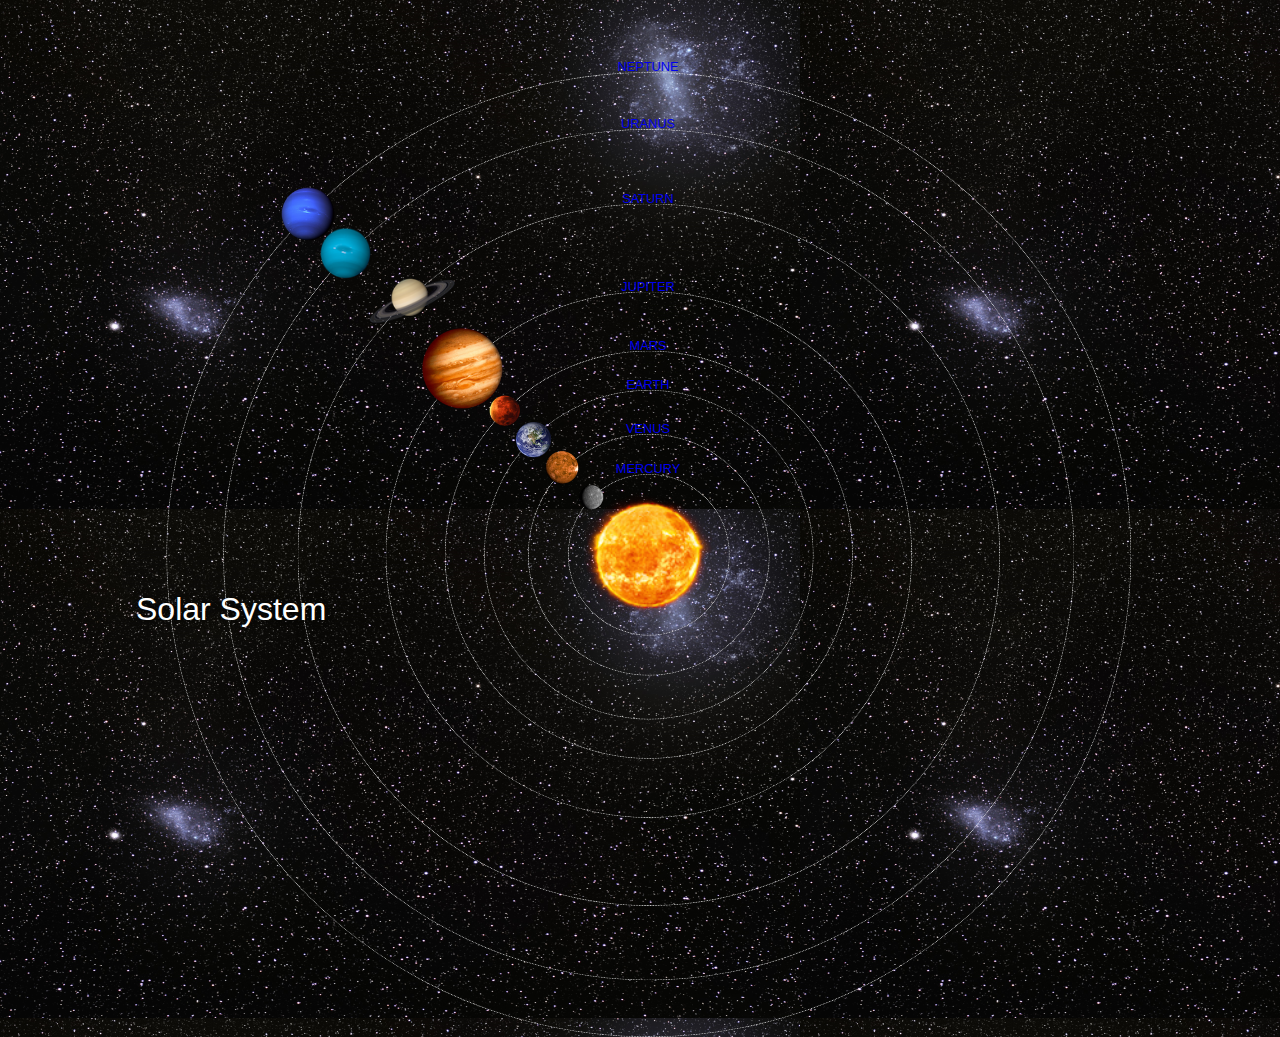
<file: index.html>
<!DOCTYPE html>
<html>
    <head>
        <title>Solar Ssytem</title>
        <link rel="stylesheet" href="style.css"/>
    </head>
    <body>
        <div class="container">
            <h1>Solar System</h1>
            <a href="sun.html"><img src="images/sun.png" class="sun"></a>

            <div class="neptune-orbit">
            <a href="neptune.html"><img src="images/neptune.png" class="neptune"/></a>
            </div>
            <div class="neptune-label" id="label-box">
                <a href="neptune.html">NEPTUNE</a>
            </div>
            <div class="uranus-orbit">
                <a href="uranus.html"><img src="images/uranus.png" class="uranus"/></a>
                </div>
                <div class="uranus-label" id="label-box">
                    <a href="uranus.html">URANUS</a>
                </div>
                <div class="saturn-orbit">
                    <a href="saturn.html"><img src="images/saturn.png" class="saturn"/></a>
                    </div>
                    <div class="saturn-label" id="label-box">
                        <a href="saturn.html">SATURN</a>
                    </div>
                    <div class="jupiter-orbit">
                        <a href="jupiter.html"><img src="images/jupiter.png" class="jupiter"/></a>
                        </div>
                        <div class="jupiter-label" id="label-box">
                            <a href="jupiter.html">JUPITER</a>
                        </div>   
                        <div class="mars-orbit">
                            <a href="mars.html"><img src="images/mars.png" class="mars"/></a>
                            </div>
                            <div class="mars-label" id="label-box">
                                <a href="mars.html">MARS</a>
                            </div> 
                            <div class="earth-orbit">
                                <a href="earth.html"><img src="images/earth.png" class="earth"/></a>
                                </div>
                                <div class="earth-label" id="label-box">
                                    <a href="earth.html">EARTH</a>
                                </div> 
                                <div class="venus-orbit">
                                    <a href="venus.html"><img src="images/venus.png" class="venus"/></a>
                                    </div>
                                    <div class="venus-label" id="label-box">
                                        <a href="venus.html">VENUS</a>
                                    </div> 
                                    <div class="mercury-orbit">
                                        <a href="mercury.html"><img src="images/mercury.png" class="mercury"/></a>
                                        </div>
                                        <div class="mercury-label" id="label-box">
                                            <a href="mercury.html">MERCURY</a>
                                        </div> 
        </div>
    </body>
</html>
</file>
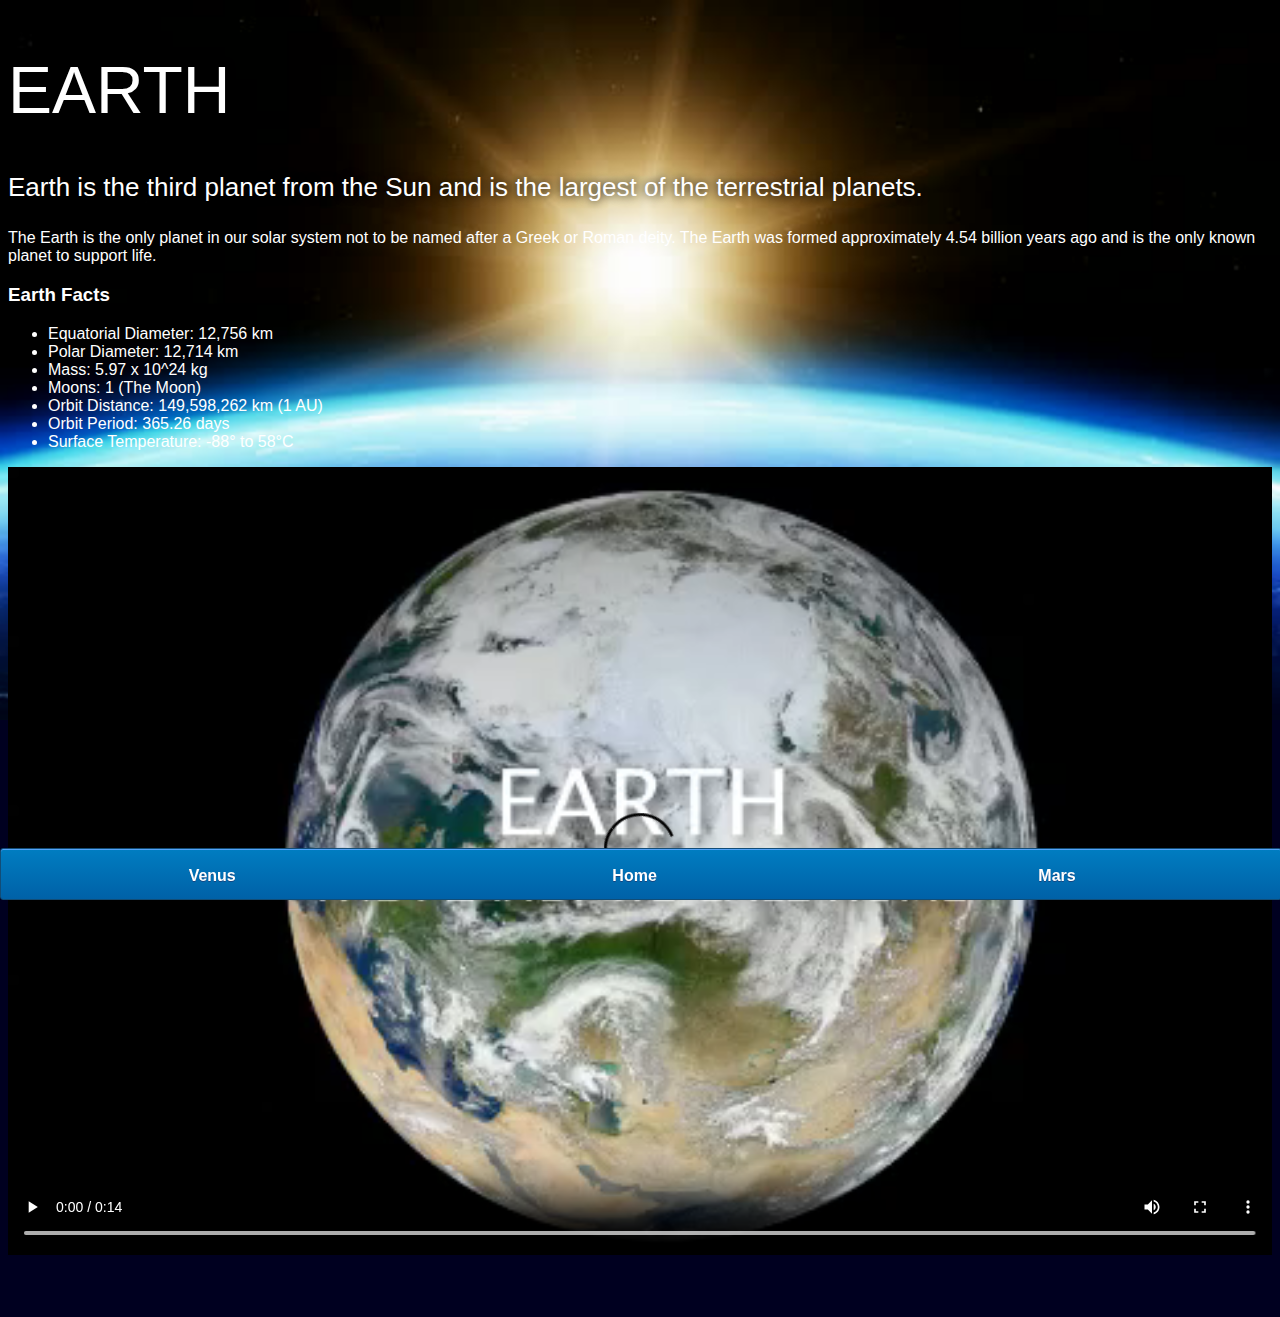
<file: earth.html>
<!DOCTYPE html>
<html>
    <head>
        <title>Solar System</title>
        <link rel="stylesheet" href="style-pages.css">
    </head>
    <body>
        <div class="main">
            <div class="content">
                <h1>Earth</h1>
                <p class="intro">
                    Earth is the third planet from the Sun and is the largest of the terrestrial planets. 
                </p>             

                <p>
                    The Earth is the only planet in our solar system not to be named after a Greek or Roman deity. The Earth was formed approximately 4.54 billion years ago and is the only known planet to support life.
                </p>

                <h3>Earth Facts</h3>
                <ul>
                    <li>Equatorial Diameter:	12,756 km</li>
                    <li>Polar Diameter:	12,714 km</li>
                    <li>Mass:	5.97 x 10^24 kg</li>
                    <li>Moons:	1 (The Moon)</li>
                    <li>Orbit Distance:	149,598,262 km (1 AU)</li>
                    <li>Orbit Period:	365.26 days</li>
                    <li>Surface Temperature:	-88&deg; to 58&deg;C</li>
                </ul>
                <video class="video" controls>
                    <source src="videos/earth-video.mp4" type="video/mp4">
                </video>

            </div>
            <div class="tabs-bottom">
                <a href="venus.html">Venus</a>
                <a href="index.html">Home</a>
                <a href="mars.html">Mars</a>
            </div>
        </div>
    </body>
</html>
</file>
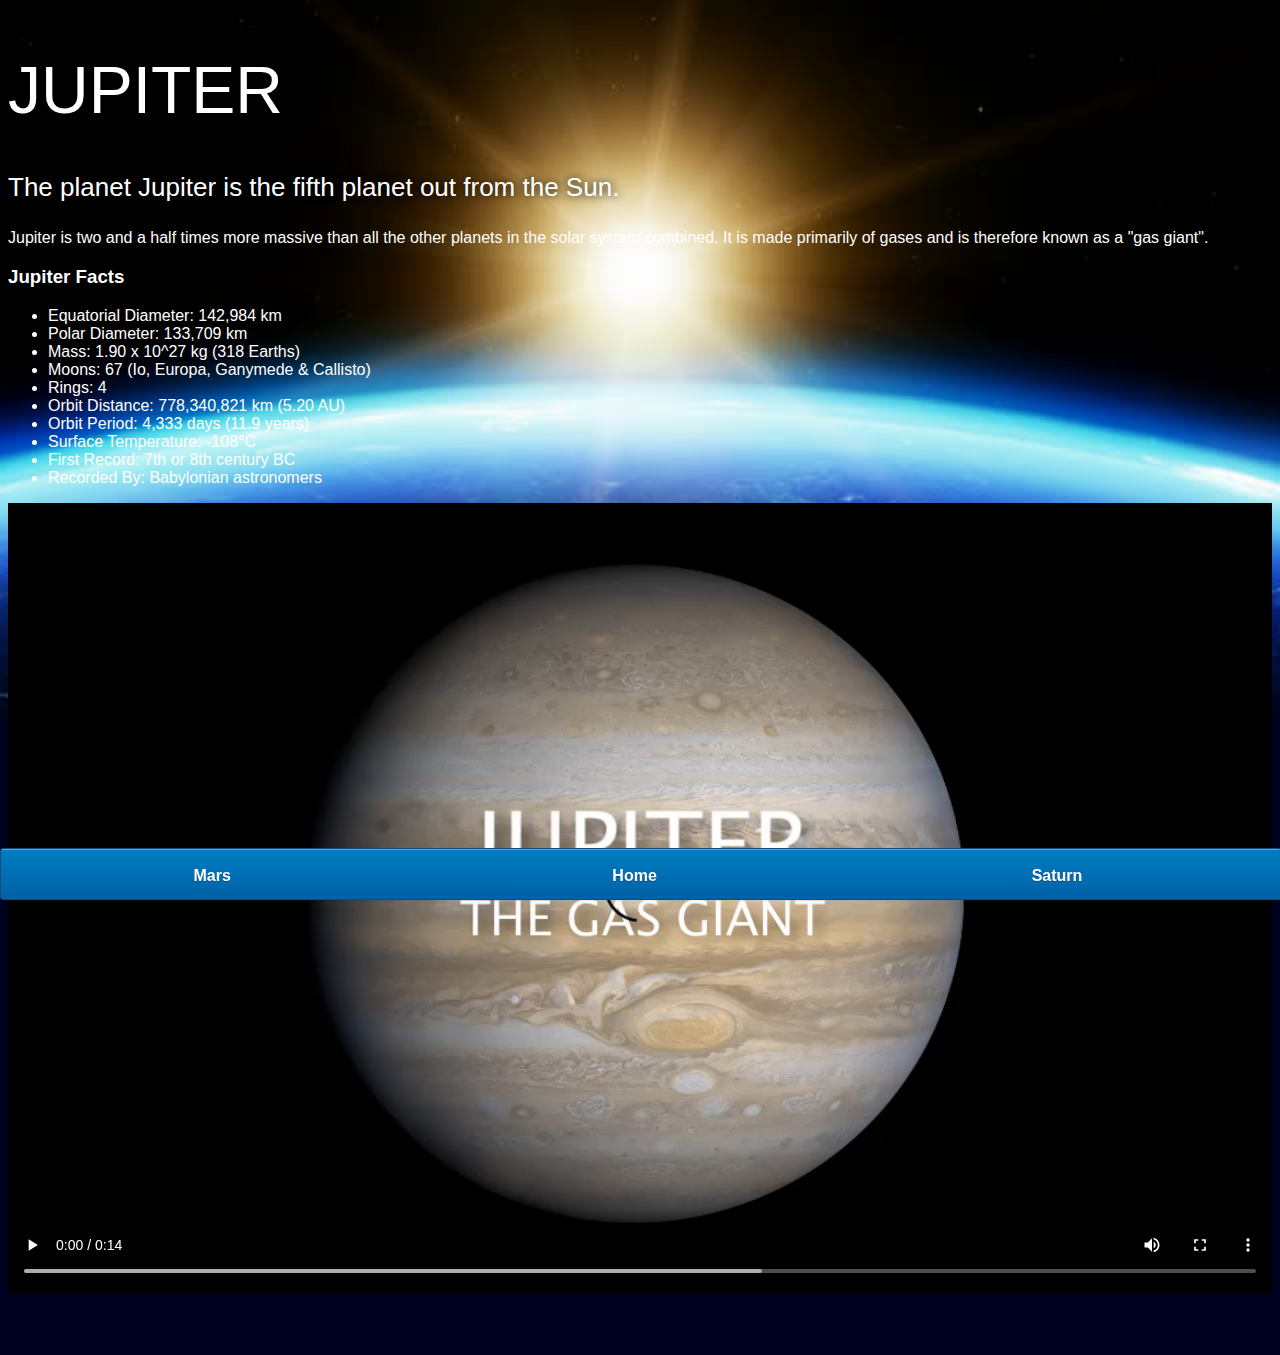
<file: jupiter.html>
<!DOCTYPE html>
<html>
    <head>
        <title>Solar System</title>
        <link rel="stylesheet" href="style-pages.css">
    </head>
    <body>
        <div class="main">
            <div class="content">
                <h1>Jupiter</h1>
                <p class="intro">
                    The planet Jupiter is the fifth planet out from the Sun.
                </p>             

                <p>
                    Jupiter is two and a half times more massive than all the other planets in the solar system combined. It is made primarily of gases and is therefore known as a "gas giant".
                </p>

                <h3>Jupiter Facts</h3>
                <ul>
                    <li>Equatorial Diameter:	142,984 km</li>
                    <li>Polar Diameter:	133,709 km</li>
                    <li>Mass:	1.90 x 10^27 kg (318 Earths)</li>
                    <li>Moons:	67 (Io, Europa, Ganymede & Callisto)</li>
                    <li>Rings:	4</li>
                    <li>Orbit Distance:	778,340,821 km (5.20 AU)</li>
                    <li>Orbit Period:	4,333 days (11.9 years)</li>
                    <li>Surface Temperature:	-108&deg;C</li>
                    <li>First Record:	7th or 8th century BC</li>
                    <li>Recorded By:	Babylonian astronomers</li>
                </ul>
                <video class="video" controls>
                    <source src="videos/jupiter-video.mp4" type="video/mp4">
                </video>


            </div>
            <div class="tabs-bottom">
                <a href="mars.html">Mars</a>
                <a href="index.html">Home</a>
                <a href="saturn.html">Saturn</a>

            </div>
        </div>
    </body>
</html>
</file>
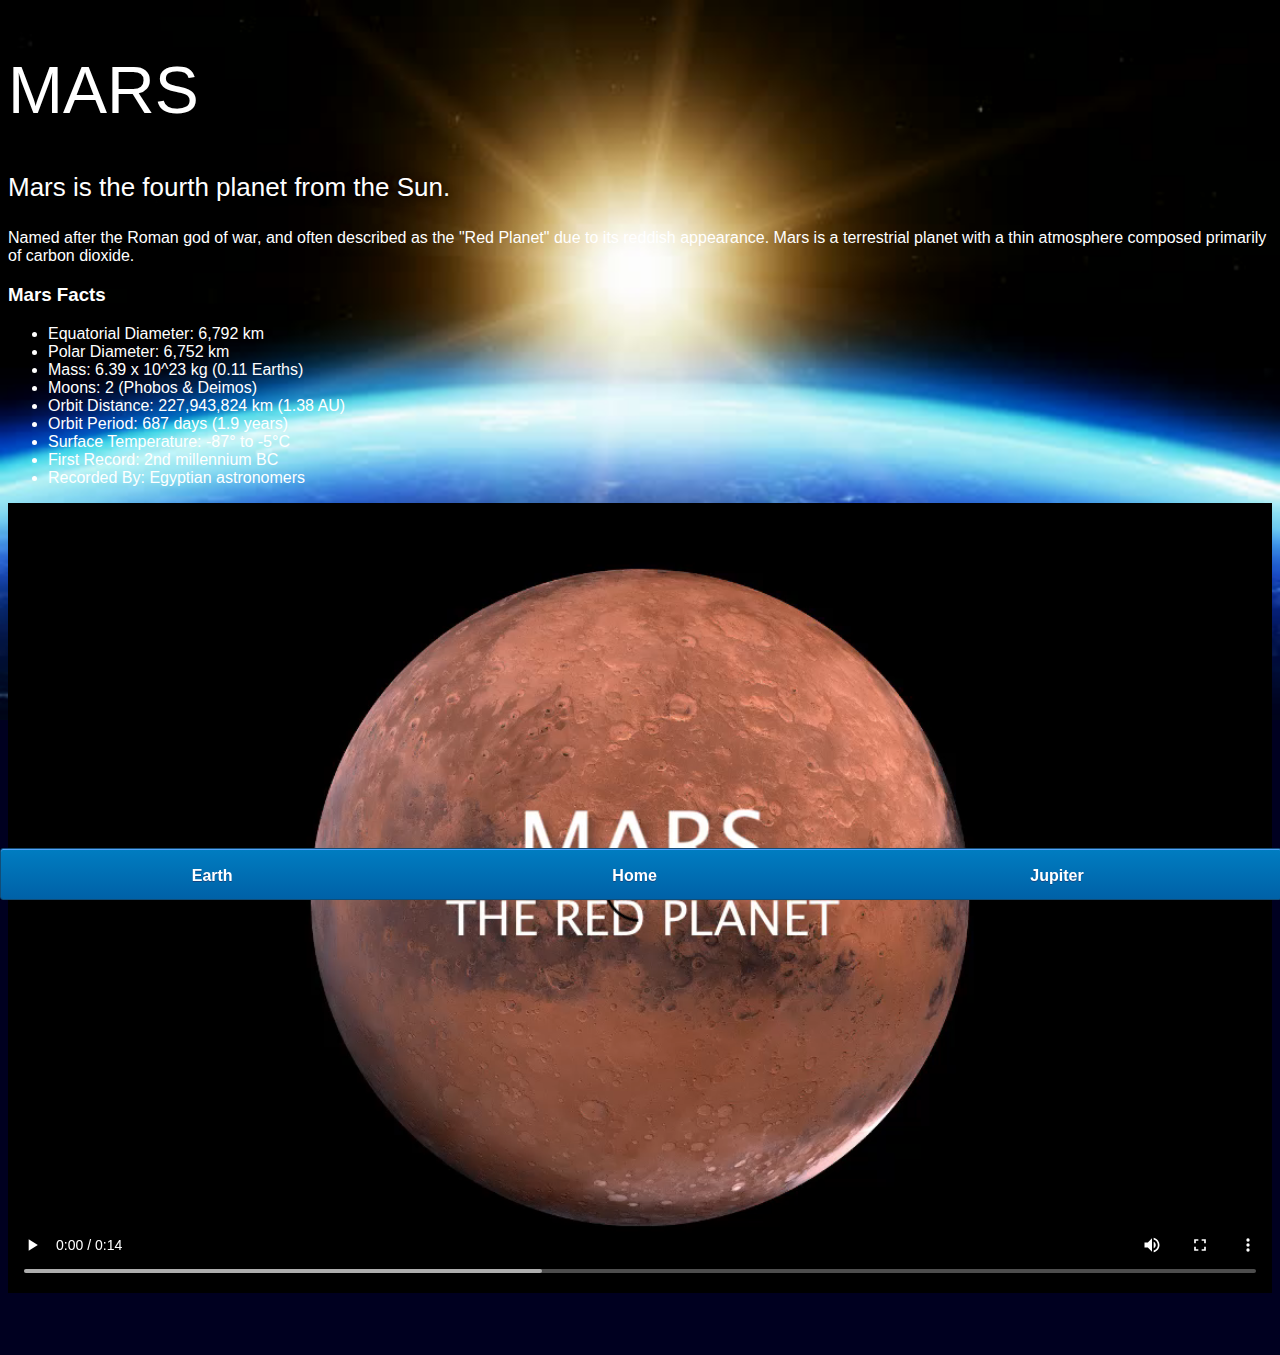
<file: mars.html>
<!DOCTYPE html>
<html>
    <head>
        <title>Solar System</title>
        <link rel="stylesheet" href="style-pages.css">
    </head>
    <body>
        <div class="main">
            <div class="content">
                <h1>Mars</h1>
                <p class="intro">
                    Mars is the fourth planet from the Sun.  
                </p>             

                <p>
                    Named after the Roman god of war, and often described as the "Red Planet" due to its reddish appearance. Mars is a terrestrial planet with a thin atmosphere composed primarily of carbon dioxide.
                </p>

                <h3>Mars Facts</h3>
                <ul>
                    <li>Equatorial Diameter:	6,792 km</li>
                    <li>Polar Diameter:	6,752 km</li>
                    <li>Mass:	6.39 x 10^23 kg (0.11 Earths)</li>
                    <li>Moons:	2 (Phobos & Deimos)</li>
                    <li>Orbit Distance:	227,943,824 km (1.38 AU)</li>
                    <li>Orbit Period:	687 days (1.9 years)</li>
                    <li>Surface Temperature:	-87&deg; to -5&deg;C</li>
                    <li>First Record:	2nd millennium BC</li>
                    <li>Recorded By:	Egyptian astronomers</li>
                </ul>
                <video class="video" controls>
                    <source src="videos/mars-video.mp4" type="video/mp4">
                </video>

            </div>
            <div class="tabs-bottom">
                <a href="earth.html">Earth</a>
                <a href="index.html">Home</a>
                <a href="jupiter.html">Jupiter</a>

            </div>
        </div>
    </body>
</html>
</file>
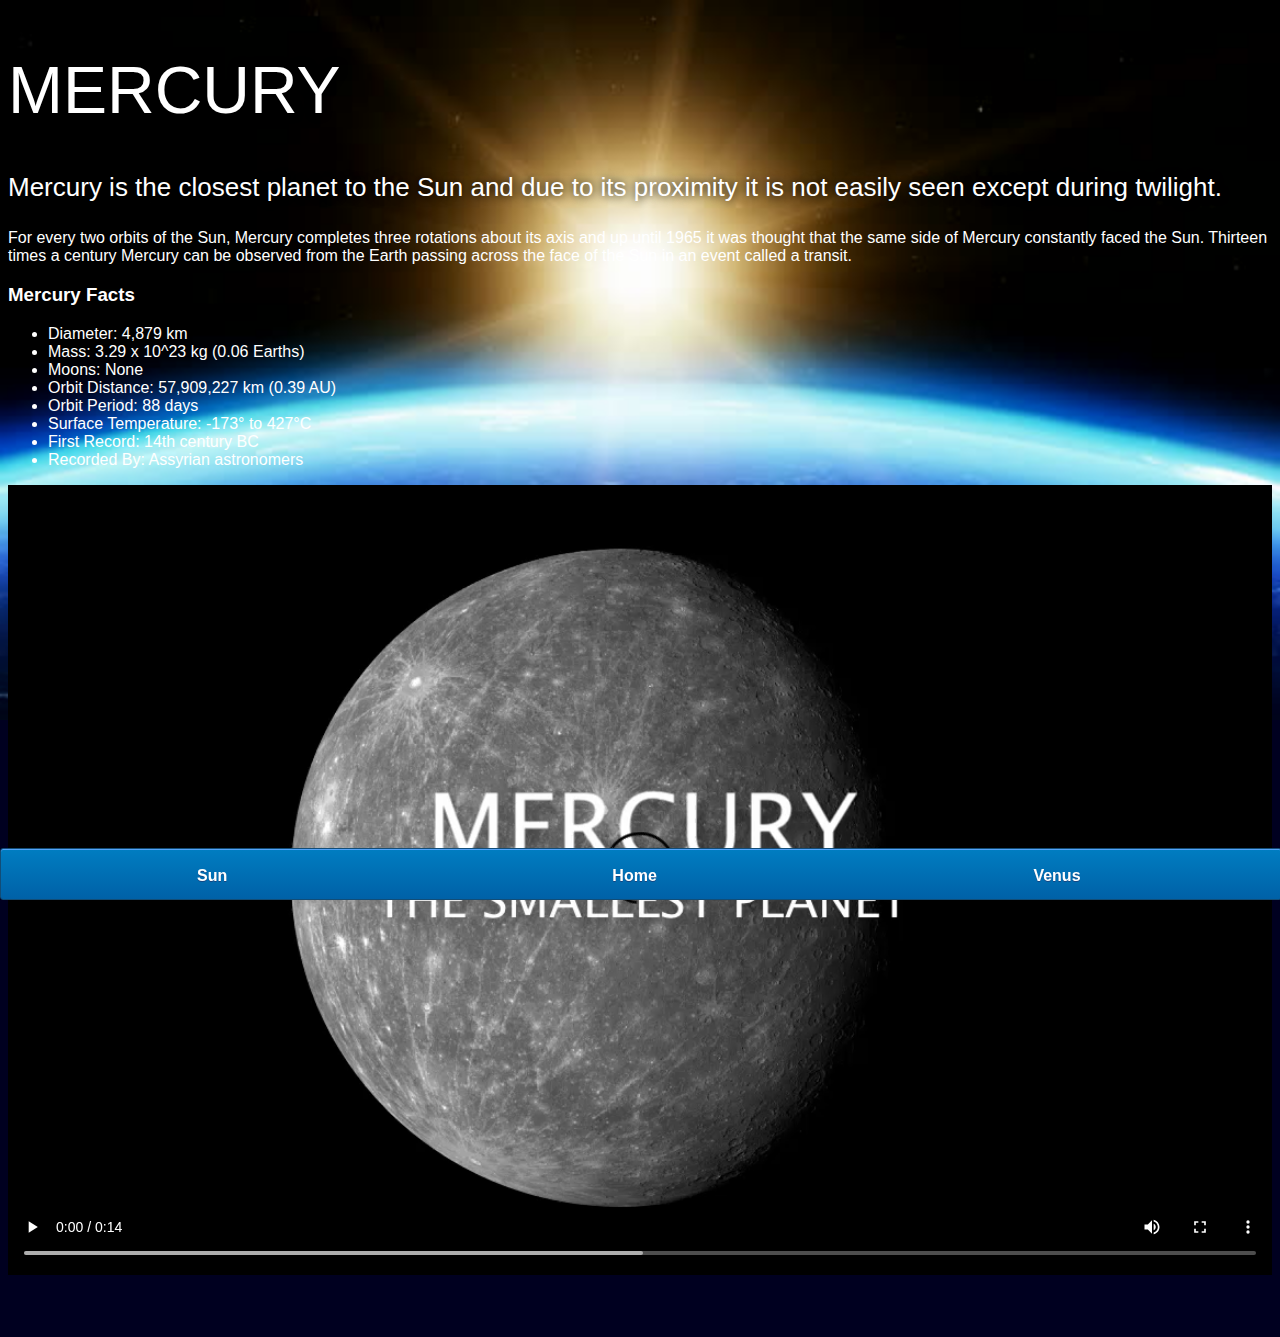
<file: mercury.html>
<!DOCTYPE html>
<html>
    <head>
        <title>Solar System</title>
        <link rel="stylesheet" href="style-pages.css">
    </head>
    <body>
        <div class="main">
            <div class="content">
                
<h1>Mercury</h1>
<p class="intro">
    Mercury is the closest planet to the Sun and due to its proximity it is not easily seen except during twilight. 
</p>             

<p>
    For every two orbits of the Sun, Mercury completes three rotations about its axis and up until 1965 it was thought that the same side of Mercury constantly faced the Sun. Thirteen times a century Mercury can be observed from the Earth passing across the face of the Sun in an event called a transit.
</p>

<h3>Mercury Facts</h3>
<ul>
    <li>Diameter:	4,879 km</li>
    <li>Mass:	3.29 x 10^23 kg (0.06 Earths)</li>
    <li>Moons:	None</li>
    <li>Orbit Distance:	57,909,227 km (0.39 AU)</li>
    <li>Orbit Period:	88 days</li>
    <li>Surface Temperature:	-173&deg; to 427&deg;C</li>
    <li>First Record:	14th century BC</li>
    <li>Recorded By:	Assyrian astronomers</li>
</ul>
<video class="video" controls>
    <source src="videos/mercury-video.mp4" type="video/mp4">
</video>

            </div>
            <div class="tabs-bottom">
                <a href="sun.html">Sun</a>
                <a href="index.html">Home</a>
                <a href="venus.html">Venus</a>

            </div>
        </div>
    </body>
</html>
</file>
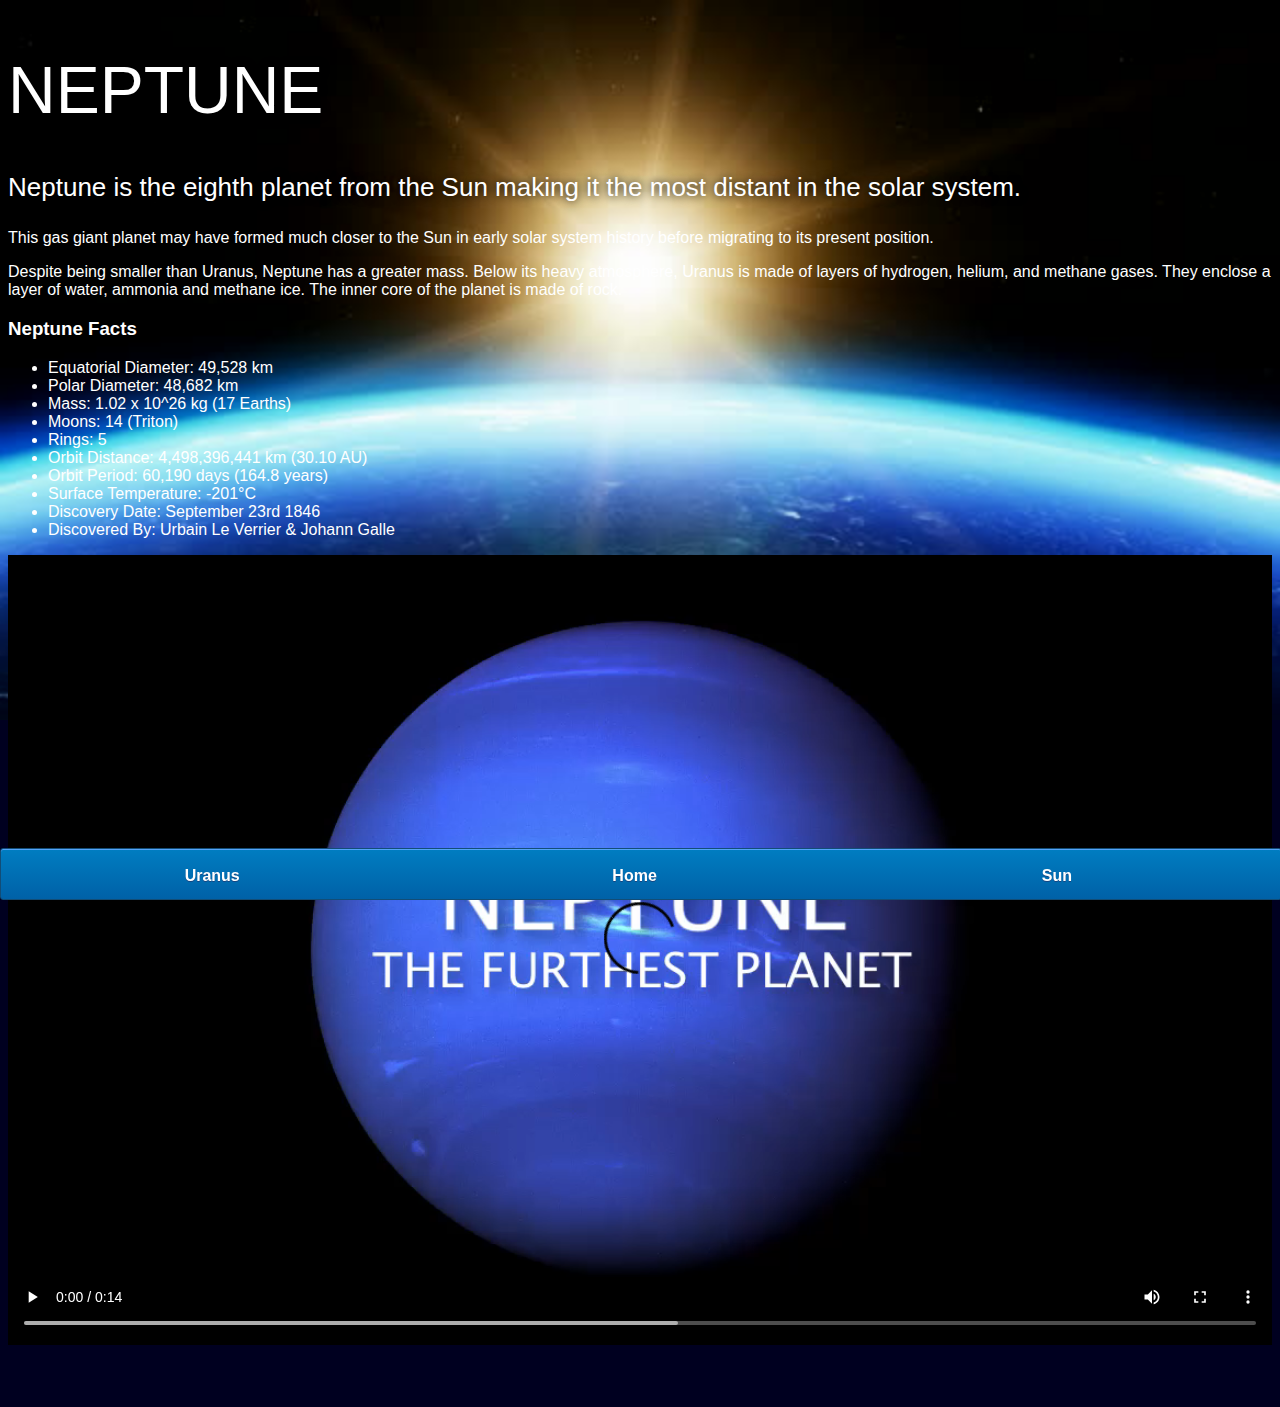
<file: neptune.html>
<!DOCTYPE html>
<html>
    <head>
        <title>Solar System</title>
        <link rel="stylesheet" href="style-pages.css">
    </head>
    <body>
        <div class="main">
            <div class="content">
                <h1>Neptune</h1>
                <p class="intro">
                    Neptune is the eighth planet from the Sun making it the most distant in the solar system. 
                </p>             
                <p>
                    This gas giant planet may have formed much closer to the Sun in early solar system history before migrating to its present position.</p>

                <p>Despite being smaller than Uranus, Neptune has a greater mass. Below its heavy atmosphere, Uranus is made of layers of hydrogen, helium, and methane gases. They enclose a layer of water, ammonia and methane ice. The inner core of the planet is made of rock.</p>

                <h3>Neptune Facts</h3>
                <ul>
                    <li>Equatorial Diameter:	49,528 km</li>
                    <li>Polar Diameter:	48,682 km</li>
                    <li>Mass:	1.02 x 10^26 kg (17 Earths)</li>
                    <li>Moons:	14 (Triton)</li>
                    <li>Rings:	5</li>
                    <li>Orbit Distance:	4,498,396,441 km (30.10 AU)</li>
                    <li>Orbit Period:	60,190 days (164.8 years)</li>
                    <li>Surface Temperature:	-201&deg;C</li>
                    <li>Discovery Date:	September 23rd 1846</li>
                    <li>Discovered By:	Urbain Le Verrier & Johann Galle</li>
                </ul>

                <video class="video" controls>
                    <source src="videos/neptune-video.mp4" type="video/mp4">
                </video>

            </div>
            <div class="tabs-bottom">
                <a href="uranus.html">Uranus</a>
                <a href="index.html">Home</a>
                <a href="sun.html">Sun</a>

            </div>
        </div>
    </body>
</html>
</file>
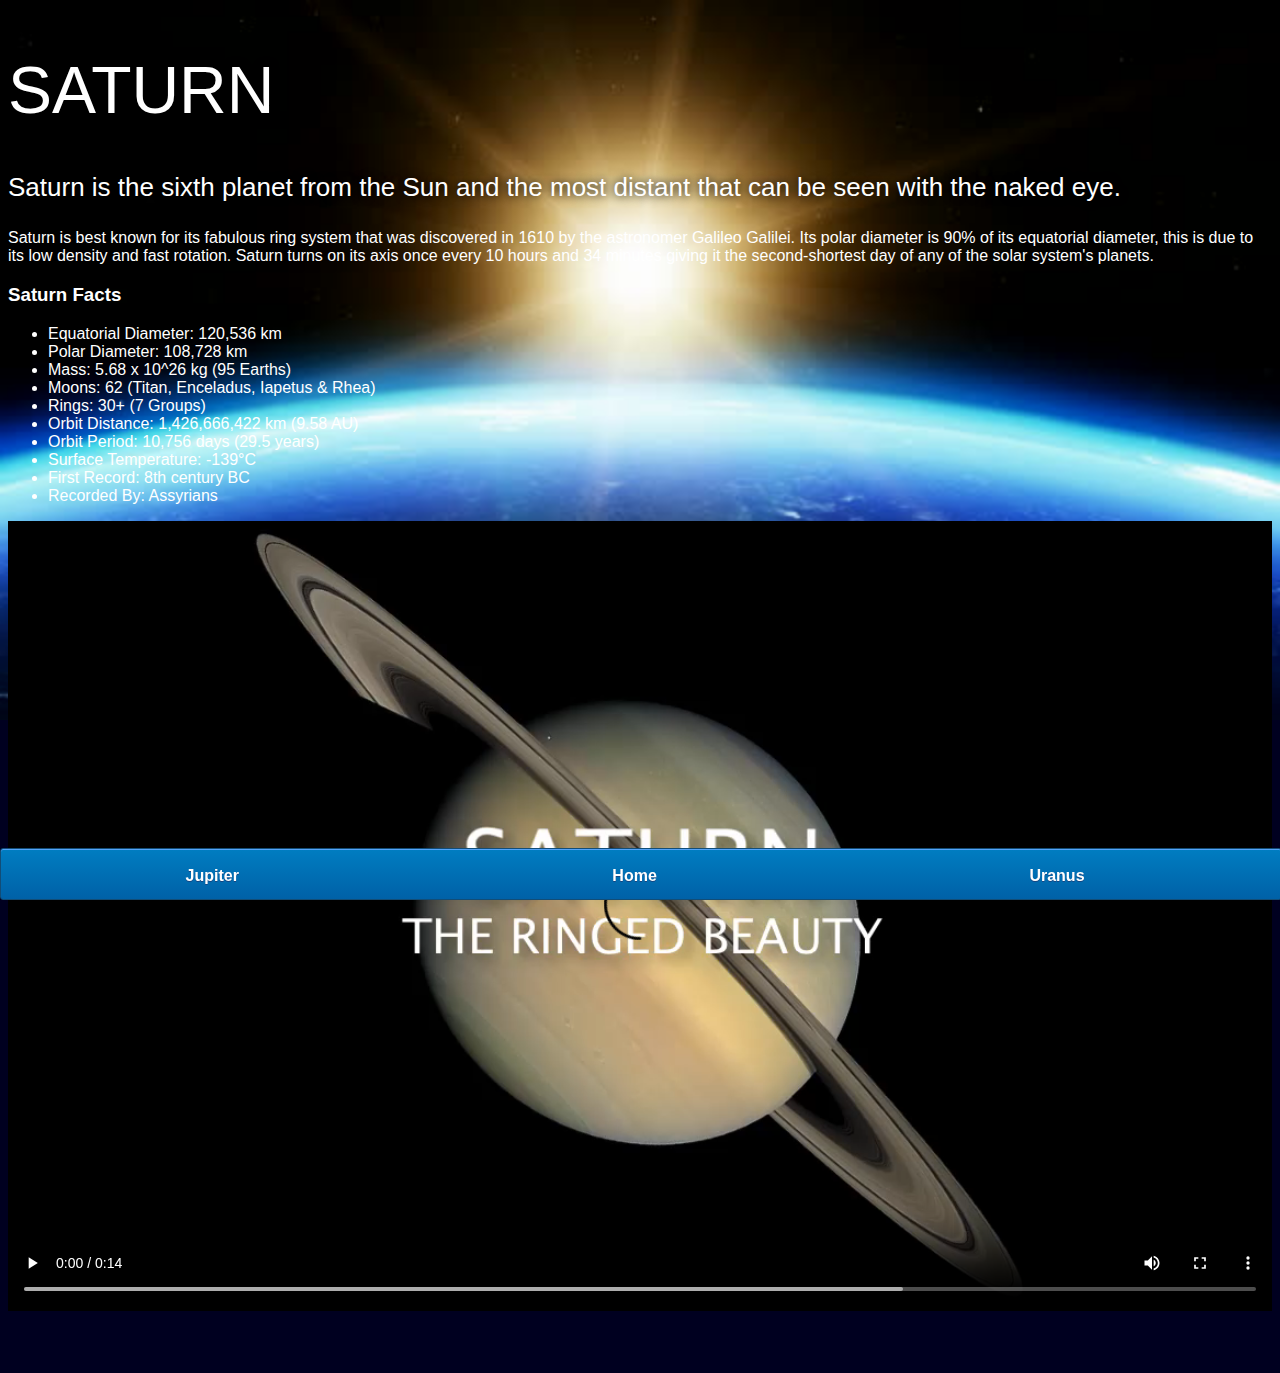
<file: saturn.html>
<!DOCTYPE html>
<html>
    <head>
        <title>Solar System</title>
        <link rel="stylesheet" href="style-pages.css">
    </head>
    <body>
        <div class="main">
            <div class="content">
                <h1>Saturn</h1>
                <p class="intro">
                    Saturn is the sixth planet from the Sun and the most distant that can be seen with the naked eye.
                </p>             

                <p>
                    Saturn is best known for its fabulous ring system that was discovered in 1610 by the astronomer Galileo Galilei. Its polar diameter is 90% of its equatorial diameter, this is due to its low density and fast rotation. Saturn turns on its axis once every 10 hours and 34 minutes giving it the second-shortest day of any of the solar system's planets.
                </p>

                <h3>Saturn Facts</h3>
                <ul>
                    <li>Equatorial Diameter:	120,536 km</li>
                    <li>Polar Diameter:	108,728 km</li>
                    <li>Mass:	5.68 x 10^26 kg (95 Earths)</li>
                    <li>Moons:	62 (Titan, Enceladus, Iapetus & Rhea)</li>
                    <li>Rings:	30+ (7 Groups)</li>
                    <li>Orbit Distance:	1,426,666,422 km (9.58 AU)</li>
                    <li>Orbit Period:	10,756 days (29.5 years)</li>
                    <li>Surface Temperature:	-139&deg;C</li>
                    <li>First Record:	8th century BC</li>
                    <li>Recorded By:	Assyrians</li>
                </ul>
                <video class="video" controls>
                    <source src="videos/saturn-video.mp4" type="video/mp4">
                </video>

            </div>
            <div class="tabs-bottom">
                <a href="jupiter.html">Jupiter</a>
                <a href="index.html">Home</a>
                <a href="uranus.html">Uranus</a>

            </div>
        </div>
    </body>
</html>
</file>
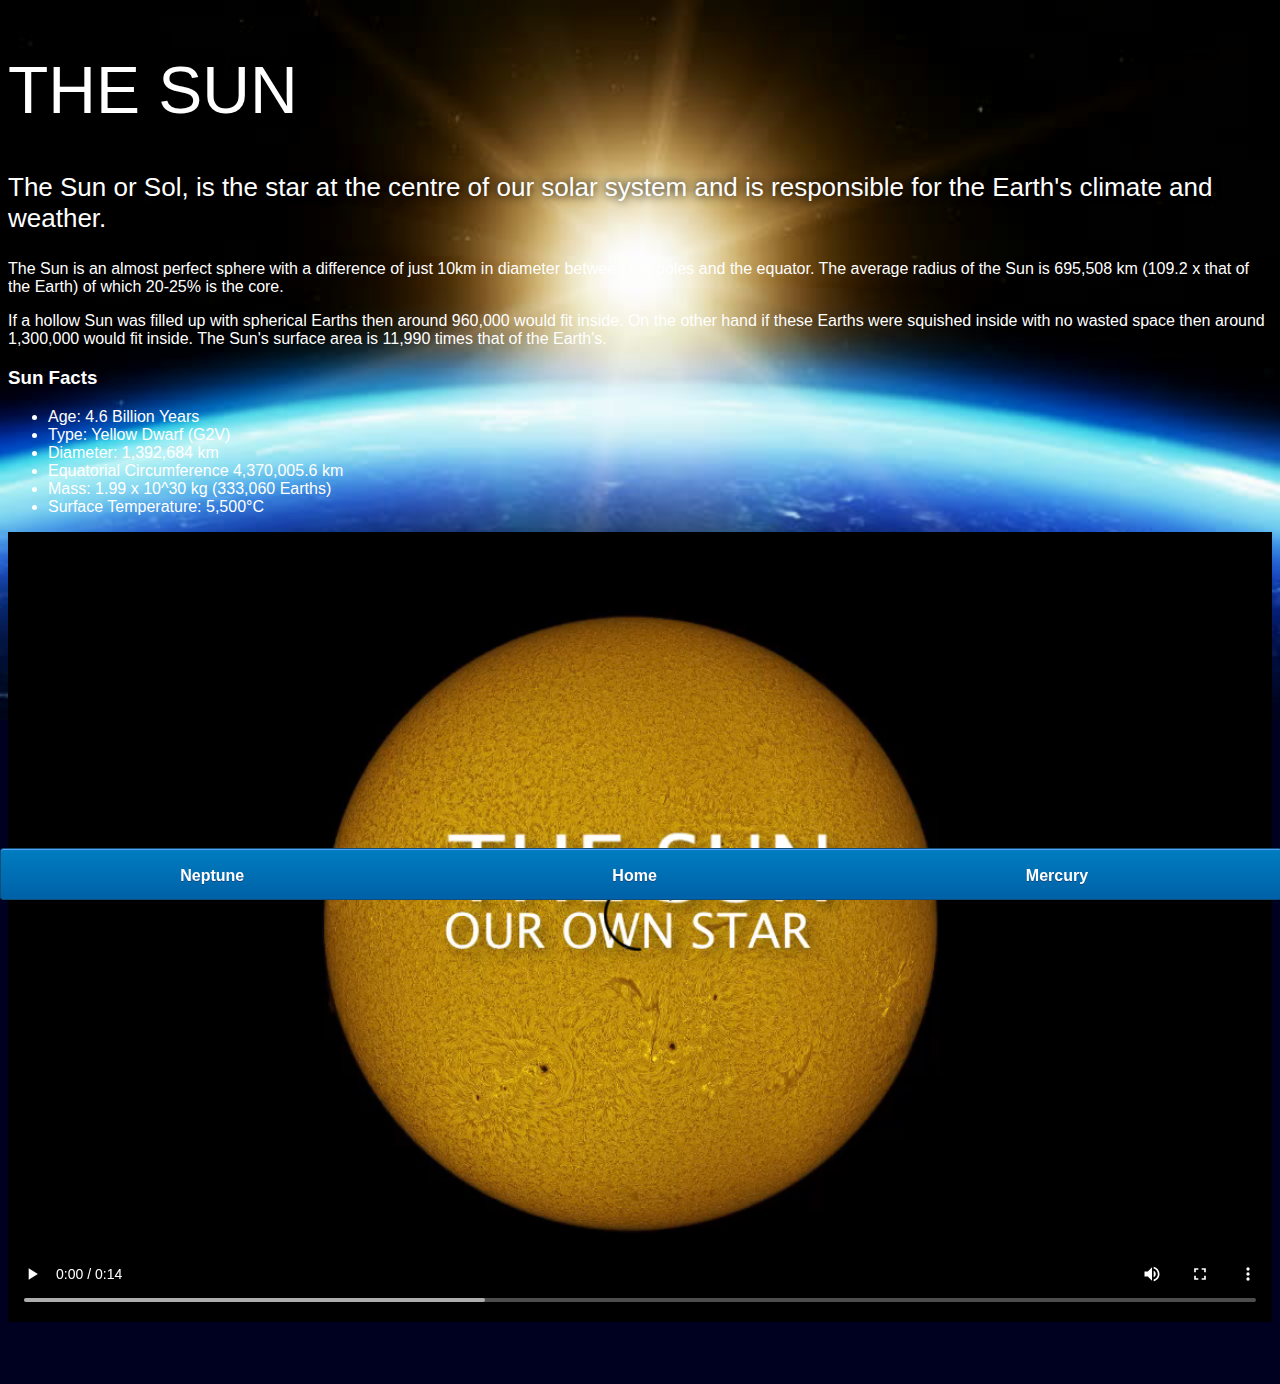
<file: sun.html>
<!DOCTYPE html>
<html>
    <head>
      <title>Sun</title>
      <link rel="stylesheet" href="style-pages.css">
    </head>
    <body>
        <div class="menu">
            <div class="content">
                <h1>The Sun</h1>
                <p class="intro">
                    The Sun or Sol, is the star at the centre of our solar system and is responsible for the Earth's climate and weather. 
                </p>             

                <p>
                    The Sun is an almost perfect sphere with a difference of just 10km in diameter between the poles and the equator. The average radius of the Sun is 695,508 km (109.2 x that of the Earth) of which 20-25% is the core.
                </p>
                <p>
                    If a hollow Sun was filled up with spherical Earths then around 960,000 would fit inside. On the other hand if these Earths were squished inside with no wasted space then around 1,300,000 would fit inside. The Sun's surface area is 11,990 times that of the Earth's.
                </p>

                <h3>Sun Facts</h3>
                <ul>
                    <li>Age:	4.6 Billion Years</li>
                    <li>Type:	Yellow Dwarf (G2V)</li>
                    <li>Diameter:	1,392,684 km</li>
                    <li>Equatorial Circumference	4,370,005.6 km</li>
                    <li>Mass:	1.99 x 10^30 kg (333,060 Earths)</li>
                    <li>Surface Temperature:	5,500°C</li>
                </ul>
                <video class="video" controls>
                    <source src="videos/sun-video.mp4" type="video/mp4">
                </video>
            </div>
            <div class="tabs-bottom">
                <a href="neptune.html">Neptune</a>
                <a href="index.html">Home</a>
                <a href="mercury.html">Mercury</a>

            </div>

        </div>

    </body>
</html>
</file>
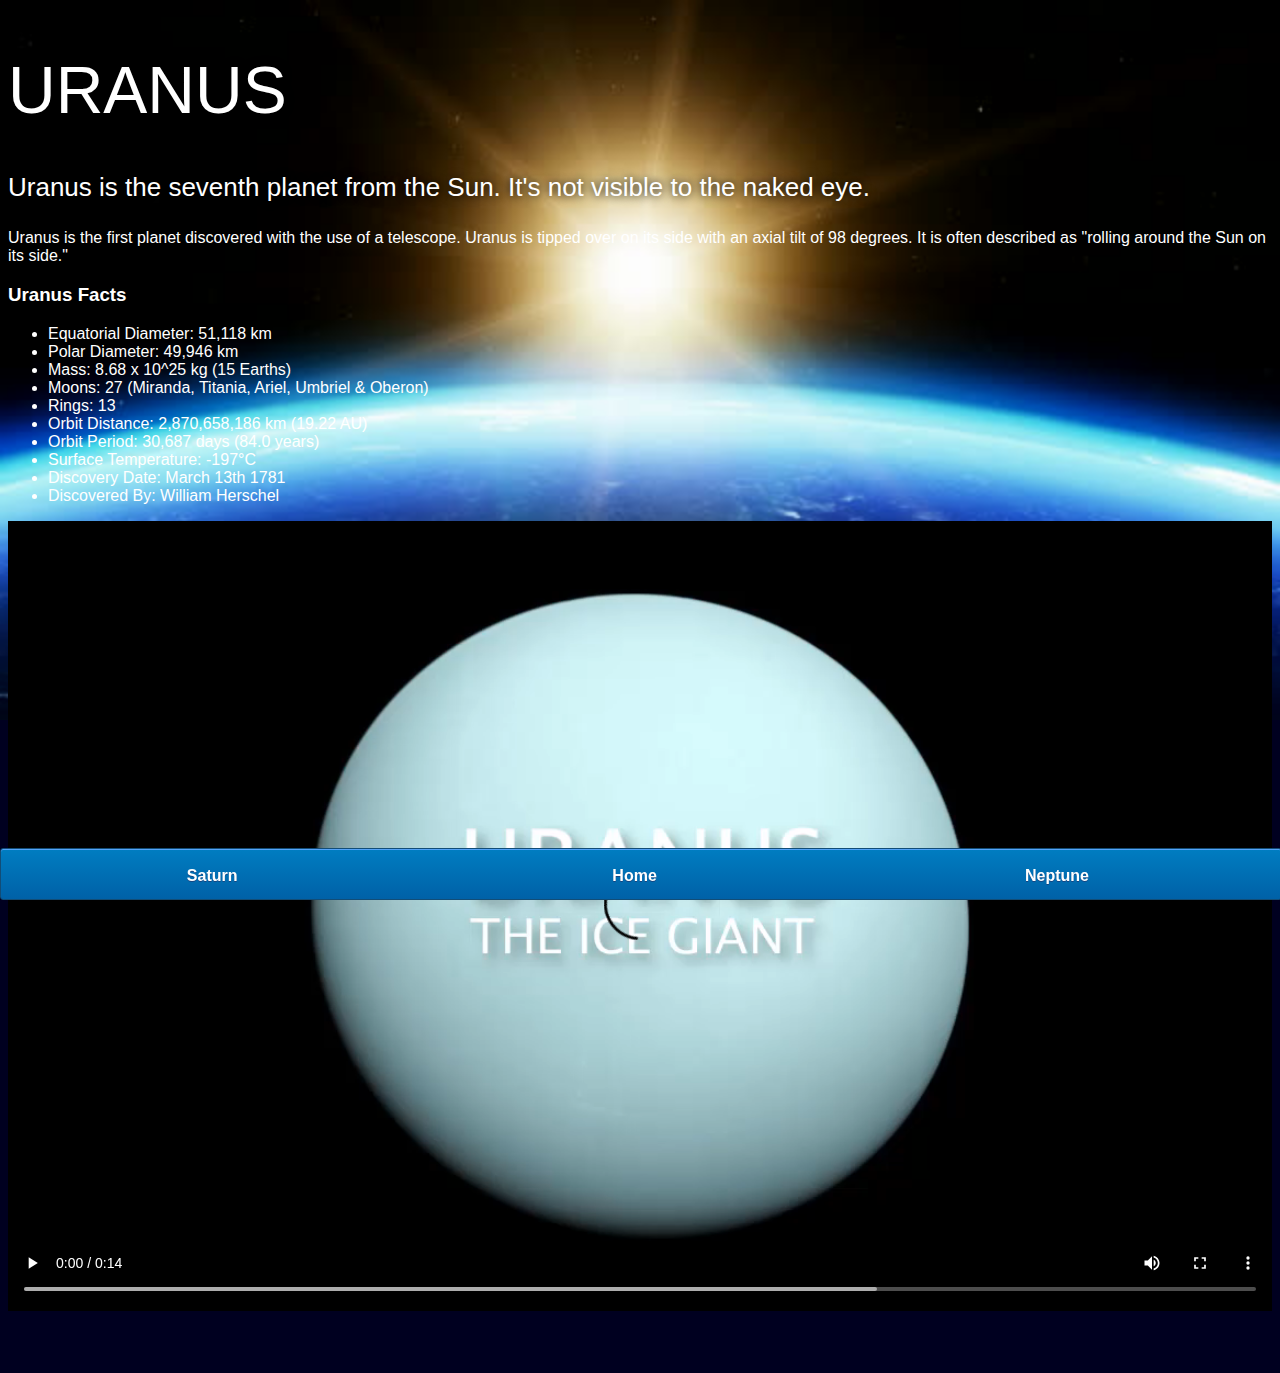
<file: uranus.html>
<!DOCTYPE html>
<html>
    <head>
        <title>Solar System</title>
        <link rel="stylesheet" href="style-pages.css">
    </head>
    <body>
        <div class="main">
            <div class="content">
                <h1>Uranus</h1>
                <p class="intro">
                    Uranus is the seventh planet from the Sun. It's not visible to the naked eye.
                </p>             

                <p>
                    Uranus is the first planet discovered with the use of a telescope. Uranus is tipped over on its side with an axial tilt of 98 degrees. It is often described as "rolling around the Sun on its side."
                </p>

                <h3>Uranus Facts</h3>
                <ul>
                    <li>Equatorial Diameter:	51,118 km</li>
                    <li>Polar Diameter:	49,946 km</li>
                    <li>Mass:	8.68 x 10^25 kg (15 Earths)</li>
                    <li>Moons:	27 (Miranda, Titania, Ariel, Umbriel & Oberon)</li>
                    <li>Rings:	13</li>
                    <li>Orbit Distance:	2,870,658,186 km (19.22 AU)</li>
                    <li>Orbit Period:	30,687 days (84.0 years)</li>
                    <li>Surface Temperature:	-197&deg;C</li>
                    <li>Discovery Date:	March 13th 1781</li>
                    <li>Discovered By:	William Herschel</li>
                </ul>
                <video class="video" controls>
                    <source src="videos/uranus-video.mp4" type="video/mp4">
                </video>

            </div>
            <div class="tabs-bottom">
                <a href="saturn.html">Saturn</a>
                <a href="index.html">Home</a>
                <a href="neptune.html">Neptune</a>

            </div>
        </div>
    </body>
</html>
</file>
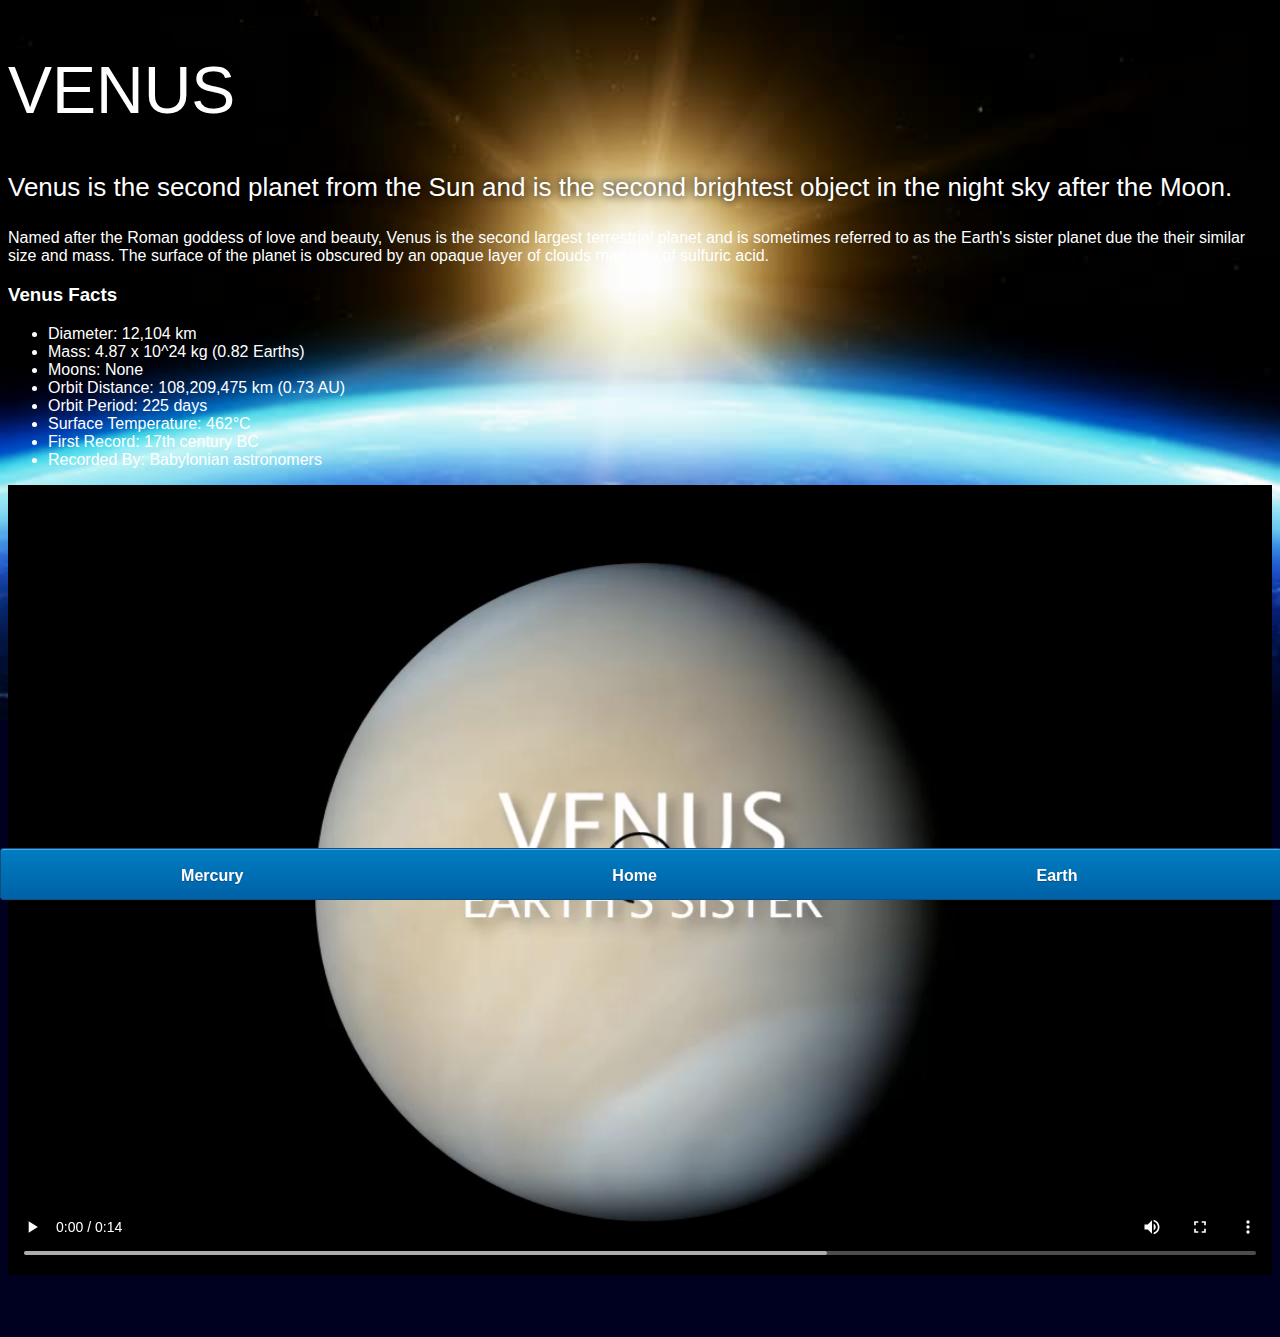
<file: venus.html>
<!DOCTYPE html>
<html>
    <head>
        <title>Solar System</title>
        <link rel="stylesheet" href="style-pages.css">
    </head>
    <body>
        <div class="main">
            <div class="content">
                <h1>Venus</h1>
                <p class="intro">
                    Venus is the second planet from the Sun and is the second brightest object in the night sky after the Moon. 
                </p>             

                <p>
                    Named after the Roman goddess of love and beauty, Venus is the second largest terrestrial planet and is sometimes referred to as the Earth's sister planet due the their similar size and mass. The surface of the planet is obscured by an opaque layer of clouds made up of sulfuric acid.
                </p>

                <h3>Venus Facts</h3>
                <ul>
                    <li>Diameter:	12,104 km</li>
                    <li>Mass:	4.87 x 10^24 kg (0.82 Earths)</li>
                    <li>Moons:	None</li>
                    <li>Orbit Distance:	108,209,475 km (0.73 AU)</li>
                    <li>Orbit Period:	225 days</li>
                    <li>Surface Temperature:	462&deg;C</li>
                    <li>First Record:	17th century BC</li>
                    <li>Recorded By:	Babylonian astronomers</li>
                </ul>
                <video class="video" controls>
                    <source src="videos/venus-video.mp4" type="video/mp4">
                </video>

            </div>
            <div class="tabs-bottom">
                <a href="mercury.html">Mercury</a>
                <a href="index.html">Home</a>
                <a href="earth.html">Earth</a>

            </div>
        </div>
    </body>
</html>
</file>
<file: style.css>
body{
    width: 100%;
    height: 100%;
    background: url('images/space.png');
    overflow: hidden;

}

h1{
    font-family: sans-serif;
    font-weight: 100;
    font-size: 40px;
    color: white;
    text-shadow: 0 0 10px black;

}

/*========================================SUN==============================*/
.sun{
    position: absolute;
    z-index: 1000;
    width: 160px;
    bottom: 10px;
    left: 50%;
    margin-left: -80px;
}


/*========================================NEPTUNE==============================*/
.neptune{
    width:66px ;
    height: 66px;
    margin: 143px;
    z-index: 1000;
    animation: spin-right 8s linear infinite;
    -webkit-animation: spin-right 8s linear infinite;
}

.neptune-orbit{
    position:absolute;
    width: 1204px;
    height: 1204px;
    bottom: -512px;
    left: 50%;
    margin-left: -602px;
    border: 1px dotted white;
    border-radius: 50%;  
    animation: spin-left 14s linear infinite;
    -webkit-animation: spin-left 14s linear infinite;
}
.neptune-label{
    bottom: 692px;
}

/*========================================URANUS==============================*/
.uranus{
    width:66px ;
    height: 66px;
    margin: 120px;
    z-index: 1000;
    animation: spin-right 8s linear infinite;
    -webkit-animation: spin-right 8s linear infinite;
}

.uranus-orbit{
    position:absolute;
    width: 1062px;
    height: 1062px;
    bottom: -441px;
    left: 50%;
    margin-left: -531px;
    border: 1px dotted white;
    border-radius: 50%;  
    animation: spin-left 15s linear infinite;
    -webkit-animation: spin-left 15s linear infinite;
}
.uranus-label{
    bottom: 620px;
}

/*========================================SATURN==============================*/
.saturn{
    width:110px ;
    margin: 85px;
    z-index: 1000;
    animation: spin-right 13s linear infinite;
    -webkit-animation: spin-right 13s linear infinite;
}

.saturn-orbit{
    position:absolute;
    width: 876px;
    height: 876px;
    bottom: -348px;
    left: 50%;
    margin-left: -438px;
    border: 1px dotted white;
    border-radius: 50%;  
    animation: spin-left 13s linear infinite;
    -webkit-animation: spin-left 13s linear infinite;
}
.saturn-label{
    bottom: 527px;
}

/*========================================JUPITER==============================*/
.jupiter{
    width:100px ;
    height: 100px;
    margin: 45px;
    z-index: 1000;
    animation: spin-right 10s linear infinite;
    -webkit-animation: spin-right 10s linear infinite;
}

.jupiter-orbit{
    position:absolute;
    width: 656px;
    height: 656px;
    bottom: -238px;
    left: 50%;
    margin-left: -328px;
    border: 1px dotted white;
    border-radius: 50%;  
    animation: spin-left 10s linear infinite;
    -webkit-animation: spin-left 10s linear infinite;
}
.jupiter-label{
    bottom: 417px;
}

/*==================== MARS ====================*/

.mars {
    width: 38px;
    height: 38px;
    margin: 55px;
    z-index: 1000;
    animation: spin-right 3s linear infinite;
    -webkit-animation: spin-right 3s linear infinite;
}

.mars-orbit {
    position: absolute;
    width: 508px;
    height: 508px;
    bottom: -164px;
    left: 50%;
    margin-left: -254px;
    border: 1px dotted white;
    border-radius: 50%;
    animation: spin-left 4s linear infinite;
    -webkit-animation: spin-left 4s linear infinite;
}

.mars-label{
    bottom: 343px;
}

/*==================== EARTH ====================*/

.earth {
    width: 50px;
    height: 50px;
    margin: 36px;
    z-index: 1000;
    animation: spin-right 3s linear infinite;
    -webkit-animation: spin-right 3s linear infinite;
}

.earth-orbit {
    position: absolute;
    width: 410px;
    height: 410px;
    bottom: -115px;
    left: 50%;
    margin-left: -205px;
    border: 1px dotted white;
    border-radius: 50%;
    animation: spin-left 5s linear infinite;
    -webkit-animation: spin-left 5s linear infinite;
}

.earth-label{
    bottom: 294px;
}

/*==================== VENUS ====================*/

.venus {
    width: 50px;
    height: 50px;
    margin: 16px;
    z-index: 1000;
}

.venus-orbit {
    position: absolute;
    width: 300px;
    height: 300px;
    bottom: -60px;
    left: 50%;
    margin-left: -150px;
    border: 1px dotted white;
    border-radius: 50%;
    animation: spin-left 4s linear infinite;
    -webkit-animation: spin-left 4s linear infinite;
}

.venus-label{
    bottom: 239px;
}

/*==================== MERCURY ====================*/

.mercury {
    width: 40px;
    height: 40px;
    margin: 8px;
    z-index: 1000;
}


.mercury-orbit {
    position: absolute;
    z-index: 1;
    width: 200px;
    height: 200px;
    bottom: -10px;
    left: 50%;
    margin-left: -100px;
    border: 1px dotted white;
    border-radius: 50%;
    animation: spin-left 2s linear infinite;
    -webkit-animation: spin-left 2s linear infinite;
}


.mercury-label{

    bottom: 189px;
}



/*========================================REMOVE ME==============================*/

.container{
    transform: scale(0.8, 0.8) translate(0, 700px);
}

/*========================================LABEL BOX==============================*/

#label-box{
    position: absolute;
    width: 150px;
    left: 50%;
    margin-left: -75px;
    font-size: 100;
    font-family: sans-serif;
    color: white;
    text-align: center;
}

#label-box a{
    text-decoration: none;
    margin: 0;
    padding: 0;
}

#label-box a:visited{
    color: whitesmoke;
}

/*========================================ANIMATION==============================*/

@keyframes spin-left{
    100%{
        transform: rotate(-360deg);
        -webkit-transform:rotate(-360deg);
    }
}

@keyframes spin-right{
    100%{
        transform: rotate(360deg);
        -webkit-transform:rotate(360deg);
    }
}
</file>
<file: style-pages.css>
body{
    margin: 0;
    padding: 0;
    width: 100%;
    background-color: #000020;
    font-family: sans-serif;
    background-image: url('images/earth-sunrise.jpg');
    background-repeat: no-repeat;
    background-size: 100%;
    color: white;
}
h1{
    font-weight: 100;
    font-size: 66px;
    text-shadow: 0 0 10px black;
    text-transform: uppercase;
}

p.intro{
    font-size: 26px;
    font-weight: 200;
    text-shadow: 0 0 10px black;

}

.content{
    margin-bottom: 50px;
    padding: 8px;
}
.video{
    width: 100%;
}

.tabs-bottom{
    position: fixed;
    bottom: 0;
    left: 0;
    display: inline-block;
    z-index: 500;
    width: 100%;
    height: 50px;

    background: linear-gradient(#007dc1, #0061a7);
    box-shadow: inset 0px 1px 0px 0px #54a3f7;
    border-radius: 3px;
    border: 1px solid #124d77;
}

.tabs-bottom a{
    float: left;
    text-decoration: none;
    display: block;
    width: 33%;
    height: 35px;
    text-align: center;
    font-weight: 700;
    color: white;
    text-shadow: 0px 1px 0px #154682;
    padding-top: 18px;
}
</file>
